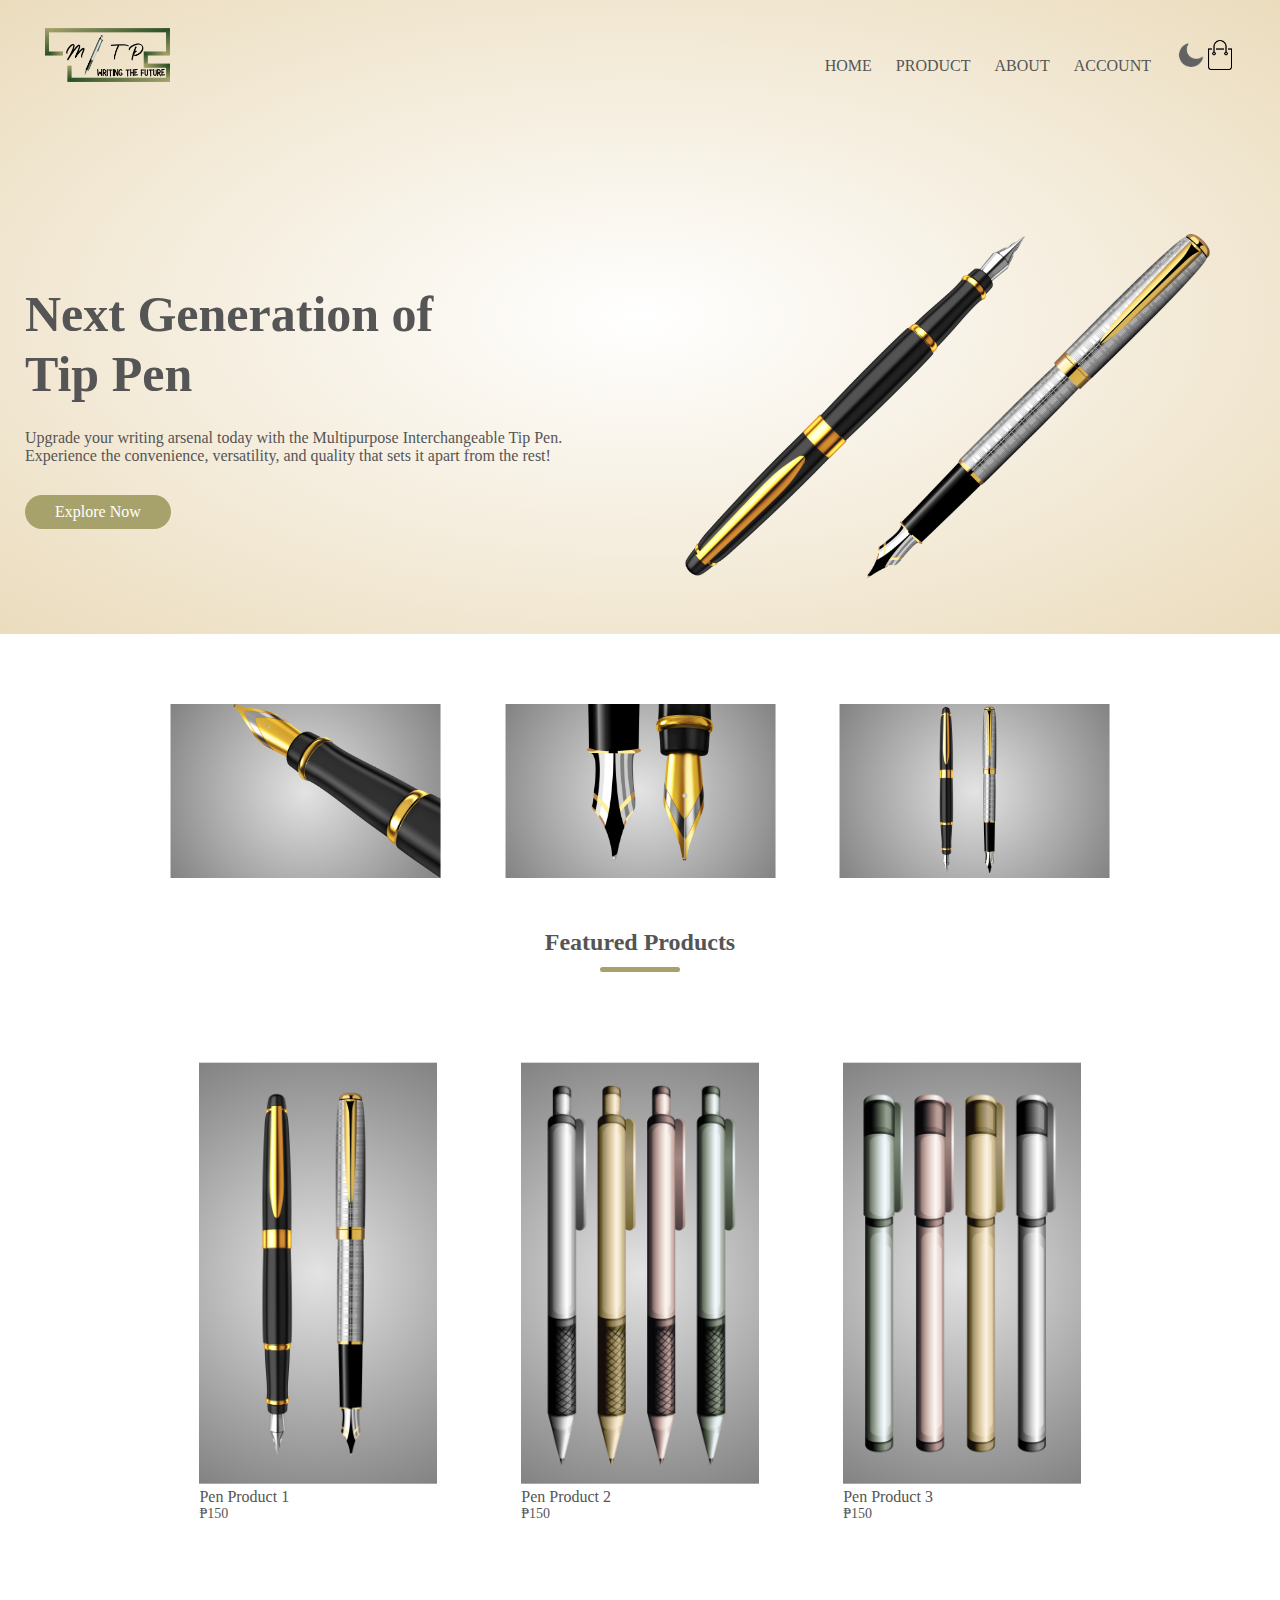
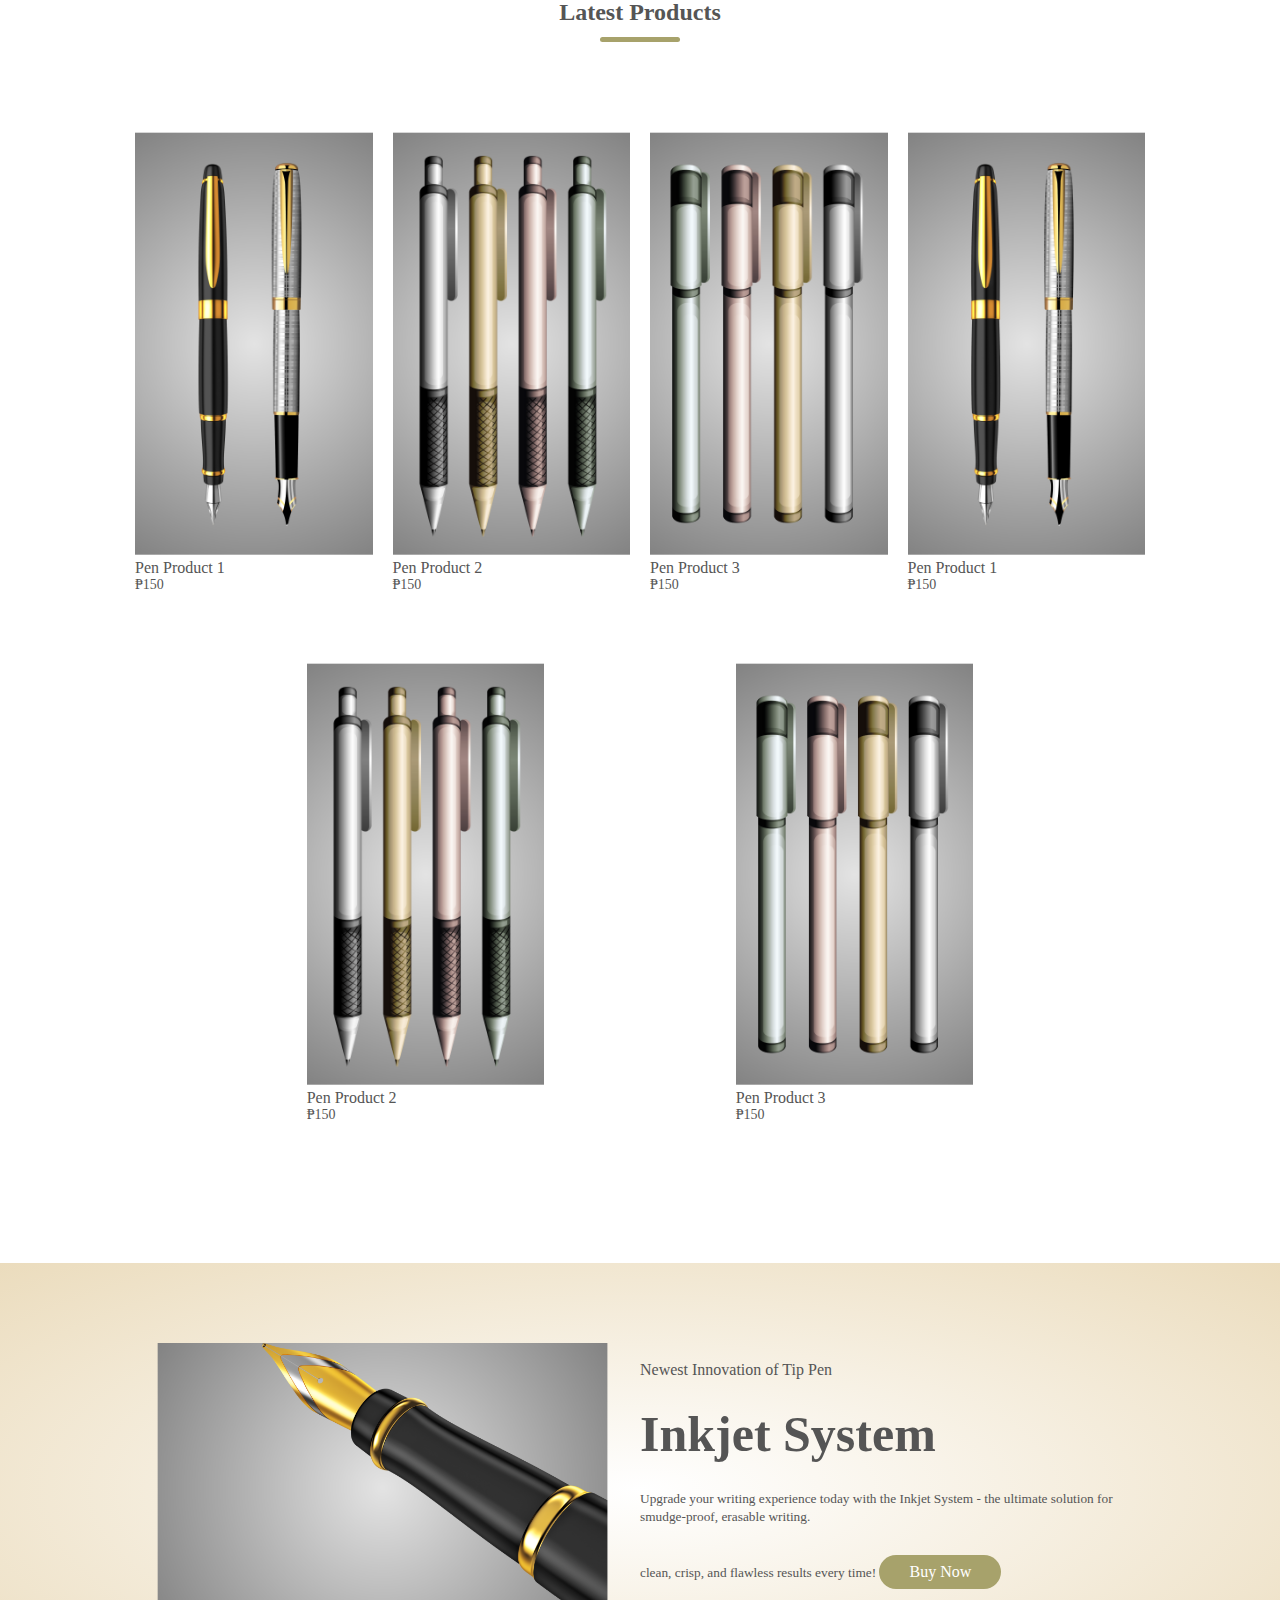
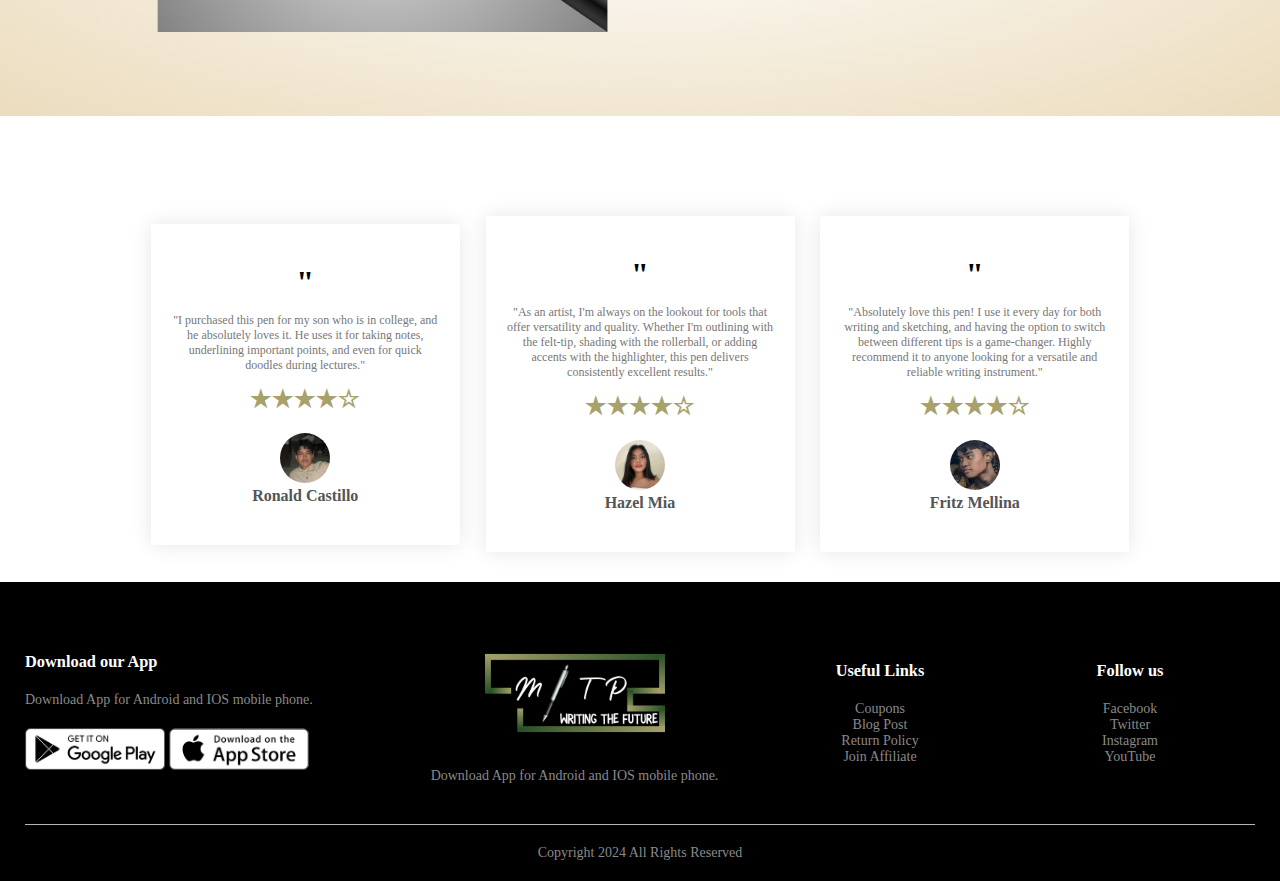
<file: index.html>
<!DOCTYPE html>
<html lang="en">
<head>
    <meta charset="UTF-8">
    <meta name="viewport" content="width=device-width, initial-scale=1.0">
    <title>Home - mitp.pen</title>
    <link rel="stylesheet" href="style.css">
</head>
<body>
    <div class="header">
        <div class="container">
            <div class="navbar">
                <div class="logo">
                    <a href="index.html"><img src="img/logo2.png" width="125px"></a>
                </div>
                <nav>
                    <ul id="MenuItems">
                        <li><a href="index.html">HOME</a></li>
                        <li><a href="product.html">PRODUCT</a></li>
                        <li><a href="">ABOUT</a></li>
                        <li><a href="account.html">ACCOUNT</a></li>
                    </ul>
                    <img src="img/moon.png" id="mode">

                </nav>
                <a href="cart.html"><img src="img/cart.png" width="30px" height="30px" alt="'pic"></a>
                <img src="img/menu.png" class="menu-icon"
                onclick="menutoggle()">

            </div>
            <div class="row">
                <div class="col-2">
                    <h1>Next Generation of<br>Tip Pen</h1>
                    <p>Upgrade your writing arsenal today with the Multipurpose Interchangeable
                        Tip Pen. <br>Experience the convenience, versatility, and quality
                        that sets it apart from the rest! </p>
                        <a href="" class="btn">Explore Now</a>
                </div>
                <div class="col-2">
                    <img src="img/penhome3.png">
                </div>
            </div>
        </div>
    </div>

<div class="categories">
    <div class="small-container">
        <div class="row">
            <div class="col-3">
                <img src="img/Category1.png">
            </div>
            <div class="col-3">
                <img src="img/Category2.png">
            </div>
            <div class="col-3">
                <img src="img/Category3.png">
            </div>
        </div>
    </div>

<div class="small-container">
    <h2 class="title"> Featured Products</h2>
    <div class="row">
        <div class="col-4">
            <img src="img/Product1.png">
            <h4>Pen Product 1</h4>
            <p>₱150</p>
        </div>
        <div class="col-4">
            <img src="img/Product2.png">
            <h4>Pen Product 2</h4>
            <p>₱150</p>
        </div>
        <div class="col-4">
            <img src="img/Product3.png">
            <h4>Pen Product 3</h4>
            <p>₱150</p>
        </div>
    </div>
    <h2 class="title">Latest Products</h2>
    <div class="row">
        <div class="col-4">
            <img src="img/Product1.png">
            <h4>Pen Product 1</h4>
            <p>₱150</p>
        </div>
        <div class="col-4">
            <img src="img/Product2.png">
            <h4>Pen Product 2</h4>
            <p>₱150</p>
        </div>
        <div class="col-4">
            <img src="img/Product3.png">
            <h4>Pen Product 3</h4>
            <p>₱150</p>
        </div>
        <div class="col-4">
            <img src="img/Product1.png">
            <h4>Pen Product 1</h4>
            <p>₱150</p>
        </div>
        <div class="col-4">
            <img src="img/Product2.png">
            <h4>Pen Product 2</h4>
            <p>₱150</p>
        </div>
        <div class="col-4">
            <img src="img/Product3.png">
            <h4>Pen Product 3</h4>
            <p>₱150</p>
        </div>
    </div>
</div>
</div>

<div class="offer">
    <div class="small-container">
        <div class="row">
            <div class="col-2">
                <img src="img/Category1.png" class="offer-img">
            </div>
            <div class="col-2">
                <p>Newest Innovation of Tip Pen</p>
                <h1>Inkjet System</h1>
                <small>
                Upgrade your writing experience today with the Inkjet System -
                the ultimate solution for smudge-proof, erasable writing.
                <br>clean, crisp, and flawless results every time!
                </small>
                <a href="product-details.html"class="btn">Buy Now</a>
            </div>
        </div>
    </div>
</div>

<div class="testimonial">
    <div class="small-container">
        <div class="row">
            <div class="col-3">
                <h1>"</h1>
                <p>"I purchased this pen for my son who is in college, and he absolutely
                    loves it. He uses it for taking notes, underlining important points,
                    and even for quick doodles during lectures." </p>
                    <h2>★★★★☆</h2>

                <img src="img/ronald.jpg" class="offer-img">
                <h3>Ronald Castillo</h3>

            </div>
            <div class="col-3">
                <h1>"</h1>
                <p>"As an artist, I'm always on the lookout for tools that offer versatility and quality. 
                    Whether I'm outlining with the felt-tip, shading with the rollerball, or adding accents with the 
                    highlighter, this pen delivers consistently excellent results."</p>
                    <h2>★★★★☆</h2>

                <img src="img/hazel.jpg" class="offer-img">
                <h3>Hazel Mia</h3>

            </div>
            <div class="col-3">
                <h1>"</h1>
                <p>"Absolutely love this pen! I use it every day for both writing and sketching, 
                    and having the option to switch between different tips is a game-changer.  
                    Highly recommend it to anyone looking for a versatile and reliable writing instrument." </p>
                    <h2>★★★★☆</h2>

                <img src="img/fritz.jpg" class="offer-img">
                <h3>Fritz Mellina</h3>

            </div>
        </div>
    </div>
</div>

<div class="footer">
    <div class="container">
        <div class="row">
            <div class="footer-col-1">
                    <h3>Download our App</h3>
                    <p>Download App for Android and IOS mobile phone.</p>
                    <div class="app-logo">
                        <img src="img/play-store.png">
                        <img src="img/app-store.png">
                    </div>
            </div>
            <div class="footer-col-2">
                <img src="img/logo3.png">
                <p>Download App for Android and IOS mobile phone.</p>
            </div>
            <div class="footer-col-3">
                <h3>Useful Links</h3>
                <ul>
                    <li>Coupons</li>
                    <li>Blog Post</li>
                    <li>Return Policy</li>
                    <li>Join Affiliate</li>
                </ul>
            </div>
            <div class="footer-col-4">
                <h3>Follow us</h3>
                <ul>
                    <li>Facebook</li>
                    <li>Twitter</li>
                    <li>Instagram</li>
                    <li>YouTube</li>
                </ul>
            </div>
            </div>
            <hr>
            <p class="copyright">Copyright 2024 All Rights Reserved</p>
        </div>
    </div>
</div>

<script>
    var MenuItems = document.getElementById("MenuItems");

    MenuItems.style.maxHeight = "0px";

    function menutoggle(){
        if(MenuItems.style.maxHeight == "0px")
        {
            MenuItems.style.maxHeight = "200px";
        }
        else
        {
            MenuItems.style.maxHeight = "0px";
        }
    }
</script>
<script>
    var mode = document.getElementById("mode");

   mode.onclick = function(){
        document.body.classList.toggle("dark-theme");
            if(document.body.classList.contains("dark-theme")){
                mode.src = "img/sun.png";
            }else{
                mode.src = "img/moon.png";
            }
        }
</script>

</body>
</html>
</file>
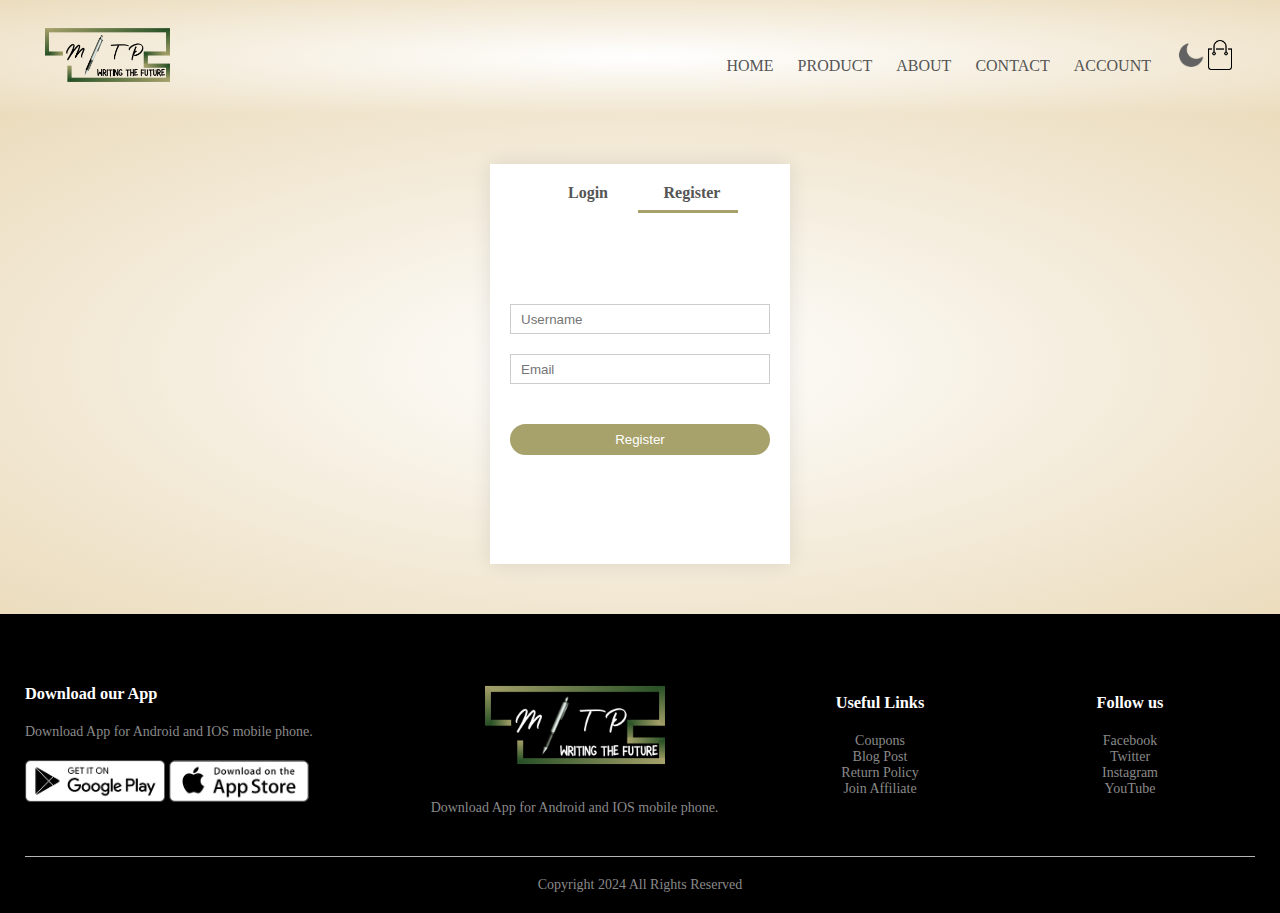
<file: account.html>
<!DOCTYPE html>
<html lang="en">
<head>
    <meta charset="UTF-8">
    <meta name="viewport" content="width=device-width, initial-scale=1.0">
    <title>Cart - mitp.pen</title>
    <link rel="stylesheet" href="style.css">
</head>
<body>
    <div class="header">
        <div class="container">
            <div class="navbar">
                <div class="logo">
                    <a href="index.html"><img src="img/logo2.png" width="125px" alt="'pic"></a>
                </div>
                <nav>
                    <ul id="MenuItems">
                        <li><a href="index.html">HOME</a></li>
                        <li><a href="product.html">PRODUCT</a></li>
                        <li><a href="">ABOUT</a></li>
                        <li><a href="">CONTACT</a></li>
                        <li><a href="account.html">ACCOUNT</a></li>
                    </ul>
                    <img src="img/moon.png" id="mode" alt="pic">

                </nav>
                <a href="cart.html"><img src="img/cart.png" width="30px" height="30px" alt="'pic"></a>
                <img src="img/menu.png" class="menu-icon" alt="'pic" 
                onclick="menutoggle()">
            </div>
        </div>
    </div>

<div class="account-page">
    <div class="container">
        <div class="col-2">
            <div class="form-container">
                <div class="form-btn">
                    <span onclick="login()">Login</span>
                    <span onclick="register()">Register</span>
                    <hr id="Indicator">
                </div>
                <form id="LoginForm">
                    <input type="text" placeholder="Username">
                    <input type="password" placeholder="Password">
                    <button type="submit" class="btn">Login</button>
                    <a href="">Forgot Password</a>
                </form>
                <form id="RegForm">
                    <input type="text" placeholder="Username">
                    <input type="email" placeholder="Email">
                    <button type="submit" class="btn">Register</button>
                </form>
            </div>
        </div>  
    </div>
</div>


<div class="footer">
    <div class="container">
        <div class="row">
            <div class="footer-col-1">
                    <h3>Download our App</h3>
                    <p>Download App for Android and IOS mobile phone.</p>
                    <div class="app-logo">
                        <img src="img/play-store.png" alt="'pic">
                        <img src="img/app-store.png" alt="'pic">
                    </div>
            </div>
            <div class="footer-col-2">
                <img src="img/logo3.png" alt="'pic">
                <p>Download App for Android and IOS mobile phone.</p>
            </div>
            <div class="footer-col-3">
                <h3>Useful Links</h3>
                <ul>
                    <li>Coupons</li>
                    <li>Blog Post</li>
                    <li>Return Policy</li>
                    <li>Join Affiliate</li>
                </ul>
            </div>
            <div class="footer-col-4">
                <h3>Follow us</h3>
                <ul>
                    <li>Facebook</li>
                    <li>Twitter</li>
                    <li>Instagram</li>
                    <li>YouTube</li>
                </ul>
            </div>
            </div>
            <hr>
            <p class="copyright">Copyright 2024 All Rights Reserved</p>
        </div>
    </div>
</div>

<script>
    var MenuItems = document.getElementById("MenuItems");

    MenuItems.style.maxHeight = "0px"

    function menutoggle(){
        if(MenuItems.style.maxHeight == "0px")
        {
            MenuItems.style.maxHeight = "200px"
        }
        else
        {
            MenuItems.style.maxHeight = "0px"
        }
    }
</script>

<script>
    var LoginForm = document.getElementById("LoginForm");
    var RegForm = document.getElementById("RegForm");
    var Indicator = document.getElementById("Indicator");

        function register(){
            RegForm.style.transform = "translateX(0px)"
            LoginForm.style.transform = "translateX(0px)"
            Indicator.style.transform = "translateX(100px)"
        }
        function login(){
            RegForm.style.transform = "translateX(300px)"
            LoginForm.style.transform = "translateX(300px)"
            Indicator.style.transform = "translateX(0px)"

        }

</script>

<script>
    var mode = document.getElementById("mode");

   mode.onclick = function(){
        document.body.classList.toggle("dark-theme");
            if(document.body.classList.contains("dark-theme")){
                mode.src = "img/sun.png";
            }else{
                mode.src = "img/moon.png";
            }
        }
</script>

</body>
</html>
</file>
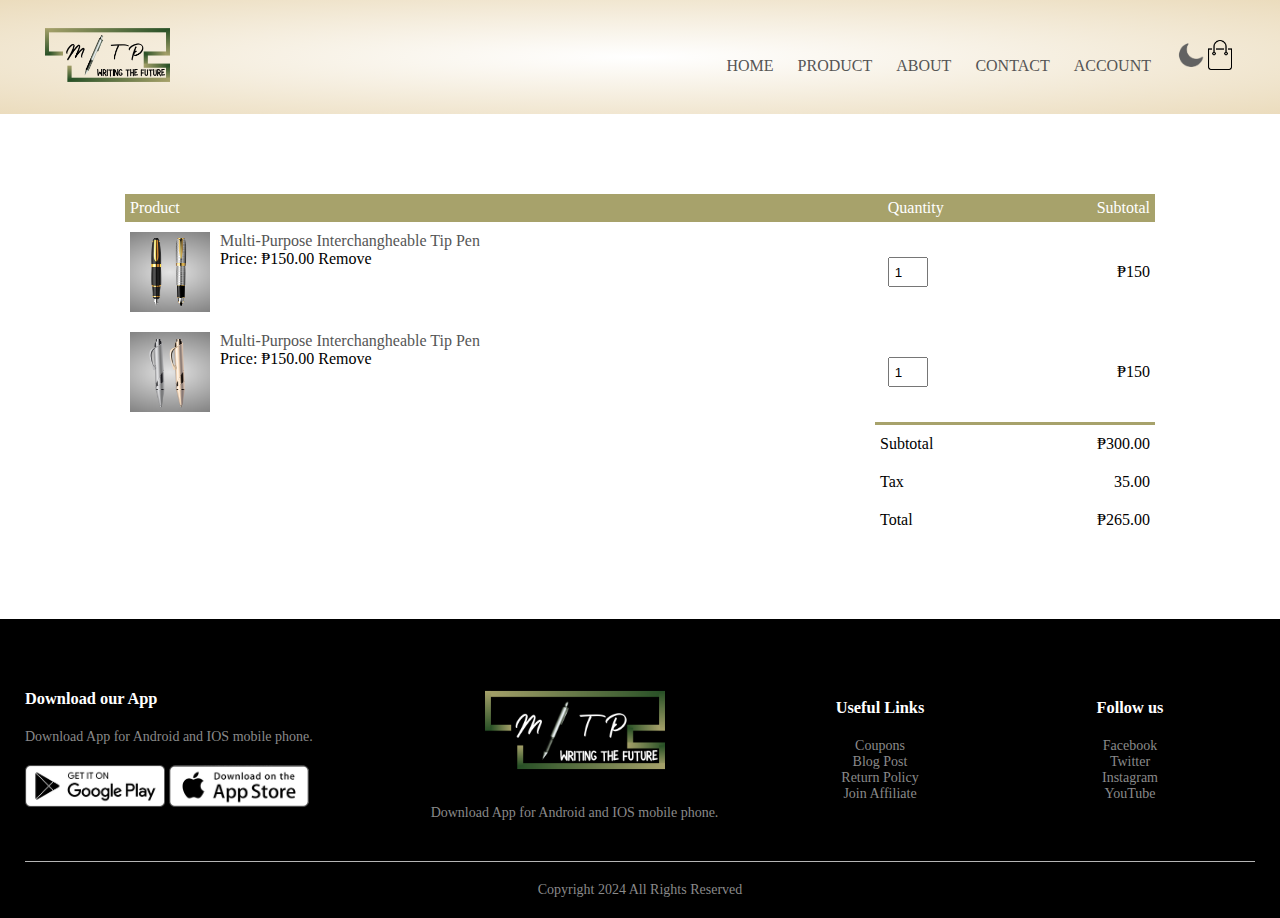
<file: cart.html>
<!DOCTYPE html>
<html lang="en">
<head>
    <meta charset="UTF-8">
    <meta name="viewport" content="width=device-width, initial-scale=1.0">
    <title>Cart - mitp.pen</title>
    <link rel="stylesheet" href="style.css">
</head>
<body>
    <div class="header">
        <div class="container">
            <div class="navbar">
                <div class="logo">
                    <a href="index.html"><img src="img/logo2.png" width="125px" alt="'pic"></a>
                </div>
                <nav>
                    <ul id="MenuItems">
                        <li><a href="index.html">HOME</a></li>
                        <li><a href="product.html">PRODUCT</a></li>
                        <li><a href="">ABOUT</a></li>
                        <li><a href="">CONTACT</a></li>
                        <li><a href="account.html">ACCOUNT</a></li>
                    </ul>
                    <img src="img/moon.png" id="mode" alt="pic">

                </nav>
                <a href="cart.html"><img src="img/cart.png" width="30px" height="30px" alt="'pic"></a>
                <img src="img/menu.png" class="menu-icon" alt="'pic" 
                onclick="menutoggle()">
            </div>
        </div>
    </div>

<div class="small-container cart-page">
    <table>
        <tr>
            <th>Product</th>
            <th>Quantity</th>
            <th>Subtotal</th>
        </tr>
            <td>
                <div class="cart-info">
                    <img src="img/Product1.png" alt="'pic">
                    <div>
                        <p>Multi-Purpose Interchangheable Tip Pen</p>
                        <snall>Price: ₱150.00</snall>
                        <ahref="">Remove</a>
                    </div>
                </div>
            </td>
            <td><input type="number" value="1"></td>
            <td>₱150</td>
        </tr>
        <td>
            <div class="cart-info">
                <img src="img/Product4.png" alt="'pic">
                <div>
                    <p>Multi-Purpose Interchangheable Tip Pen</p>
                    <snall>Price: ₱150.00</snall>
                    <ahref="">Remove</a>
                </div>
            </div>
        </td>
        <td><input type="number" value="1"></td>
        <td>₱150</td>
    </table>

    <div class="total-price">
        <table>
            <tr>
                <td>Subtotal</td>
                <td>₱300.00</td>
            </tr>
            <tr>
                <td>Tax</td>
                <td>35.00</td>
            </tr>
            <tr>
                <td>Total</td>
                <td>₱265.00</td>
            </tr>
        </table>
    </div>
    
</div>





<div class="footer">
    <div class="container">
        <div class="row">
            <div class="footer-col-1">
                    <h3>Download our App</h3>
                    <p>Download App for Android and IOS mobile phone.</p>
                    <div class="app-logo">
                        <img src="img/play-store.png" alt="'pic">
                        <img src="img/app-store.png" alt="'pic">
                    </div>
            </div>
            <div class="footer-col-2">
                <img src="img/logo3.png" alt="'pic">
                <p>Download App for Android and IOS mobile phone.</p>
            </div>
            <div class="footer-col-3">
                <h3>Useful Links</h3>
                <ul>
                    <li>Coupons</li>
                    <li>Blog Post</li>
                    <li>Return Policy</li>
                    <li>Join Affiliate</li>
                </ul>
            </div>
            <div class="footer-col-4">
                <h3>Follow us</h3>
                <ul>
                    <li>Facebook</li>
                    <li>Twitter</li>
                    <li>Instagram</li>
                    <li>YouTube</li>
                </ul>
            </div>
            </div>
            <hr>
            <p class="copyright">Copyright 2024 All Rights Reserved</p>
        </div>
    </div>
</div>

<script>
    var MenuItems = document.getElementById("MenuItems");

    MenuItems.style.maxHeight = "0px"

    function menutoggle(){
        if(MenuItems.style.maxHeight == "0px")
        {
            MenuItems.style.maxHeight = "200px"
        }
        else
        {
            MenuItems.style.maxHeight = "0px"
        }
    }
</script>
<script>
    var mode = document.getElementById("mode");

   mode.onclick = function(){
        document.body.classList.toggle("dark-theme");
            if(document.body.classList.contains("dark-theme")){
                mode.src = "img/sun.png";
            }else{
                mode.src = "img/moon.png";
            }
        }
</script>
</body>
</html>
</file>
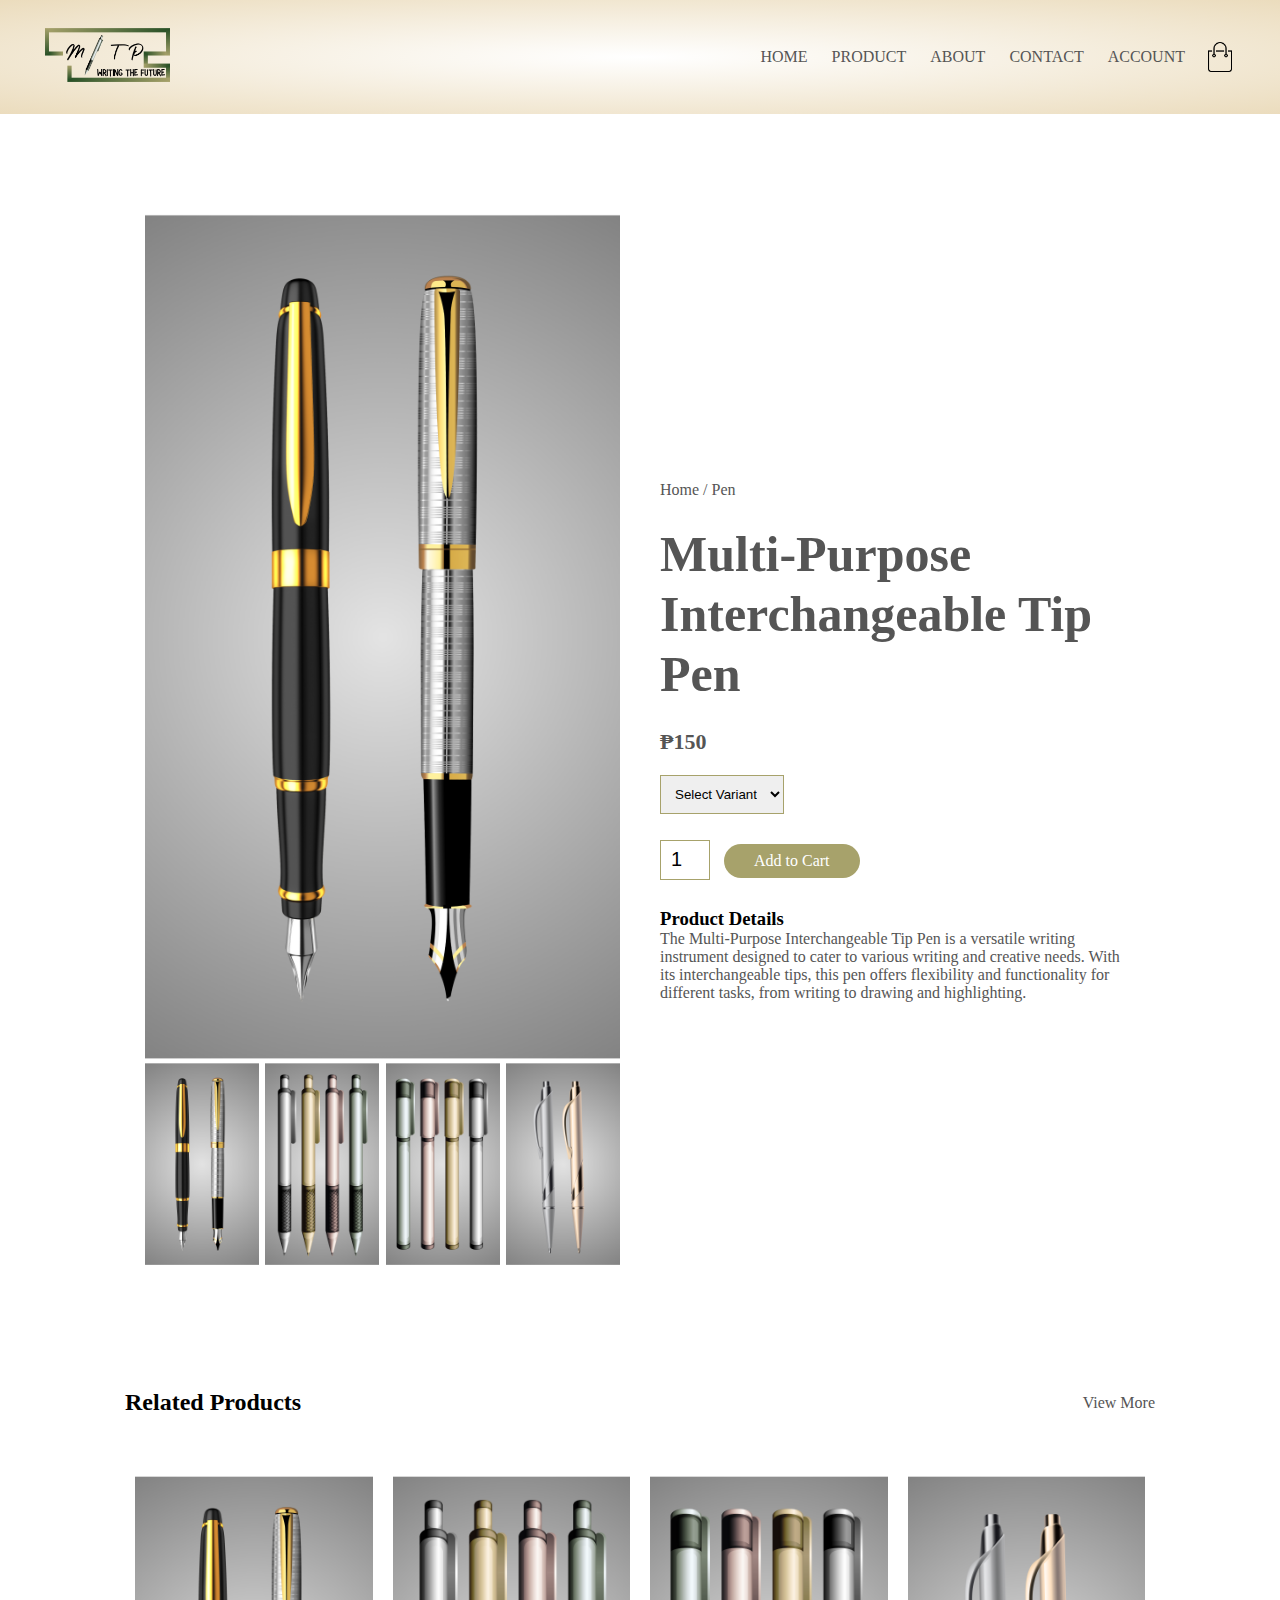
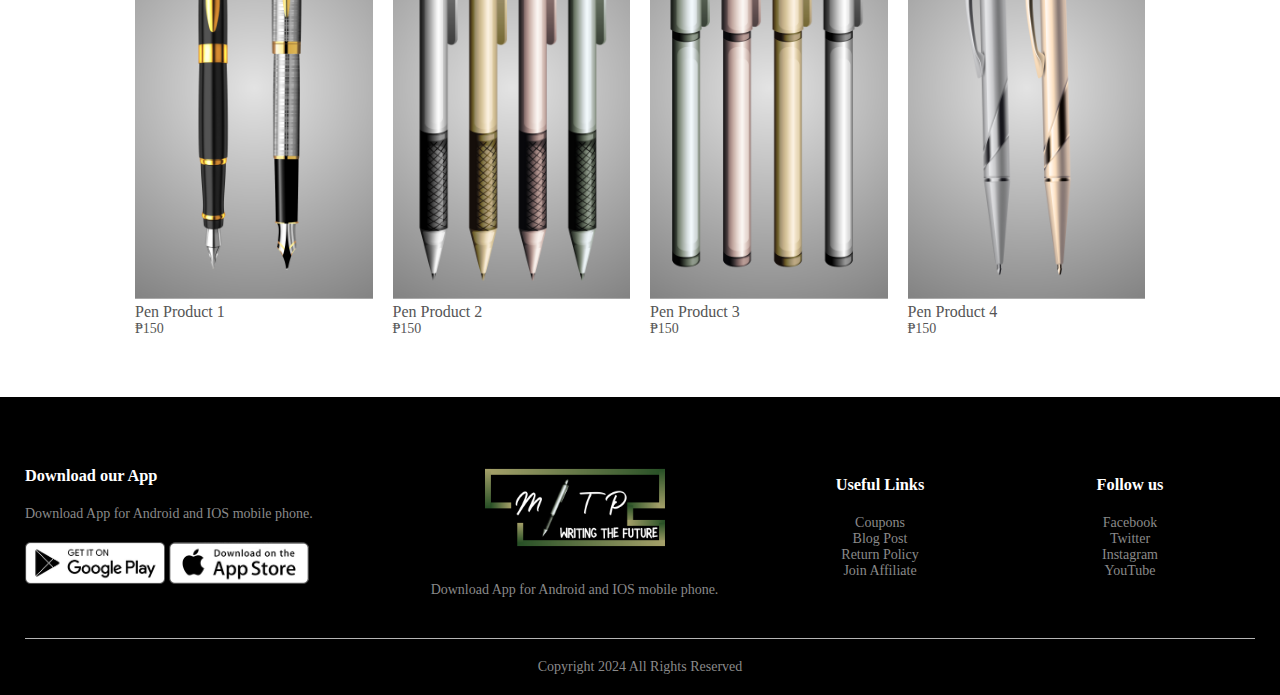
<file: product-details.html>
<!DOCTYPE html>
<html lang="en">
<head>
    <meta charset="UTF-8">
    <meta name="viewport" content="width=device-width, initial-scale=1.0">
    <title>Product - mitp.pen</title>
    <link rel="stylesheet" href="style.css">
</head>
<body>
    <div class="header">
        <div class="container">
            <div class="navbar">
                <div class="logo">
                    <a href="index.html"><img src="img/logo2.png" width="125px"></a>
                </div>
                <nav>
                    <ul id="MenuItems">
                        <li><a href="index.html">HOME</a></li>
                        <li><a href="product.html">PRODUCT</a></li>
                        <li><a href="">ABOUT</a></li>
                        <li><a href="">CONTACT</a></li>
                        <li><a href="">ACCOUNT</a></li>
                    </ul>
                </nav>
                <img src="img/cart.png" width="30px" height="30px">
                <img src="img/menu.png" class="menu-icon" 
                onclick="menutoggle()">
            </div>
        </div>
    </div>

<div class="small-container single-product">
    <div class="row">
        <div class="col-2">
            <img src="img/Product1.png" width="100%" id="ProductImg">

            <div class="small-img-row">
                <div class="small-img-col">
                    <img src="img/Product1.png" width="100%" class="small-img">
                </div>
                <div class="small-img-col">
                    <img src="img/Product2.png" width="100%" class="small-img">
                </div>
                <div class="small-img-col">
                    <img src="img/Product3.png" width="100%" class="small-img">
                </div>
                <div class="small-img-col">
                    <img src="img/Product4.png" width="100%" class="small-img">
                </div>
            </div>


        </div>
        <div class="col-2">
            <p>Home / Pen</p>
            <h1>Multi-Purpose Interchangeable Tip Pen</h1>
            <h4>₱150</h4>
            <select>
                <option>Select Variant</option>
                <option>Black Gold</option>
                <option>White Gold</option>
            </select>
            <input type="number" value="1">
            <a href="" class="btn">Add to Cart</a>
            <h3>Product Details</h3>
            <p>The Multi-Purpose Interchangeable Tip Pen is a versatile writing instrument 
                designed to cater to various writing and creative needs. With its 
                interchangeable tips, this pen offers flexibility and functionality for 
                different tasks, from writing to drawing and highlighting.</p>
        </div>
    </div>
</div>

<div class="small-container">
    <div class="row row-2">
        <h2>Related Products</h2>
        <p>View More</p>
    </div>
</div>


<div class="small-container">
    
    <div class="row">
        <div class="col-4">
            <img src="img/Product1.png">
            <h4>Pen Product 1</h4>
            <p>₱150</p>
        </div>
        <div class="col-4">
            <img src="img/Product2.png">
            <h4>Pen Product 2</h4>
            <p>₱150</p>
        </div>
        <div class="col-4">
            <img src="img/Product3.png">
            <h4>Pen Product 3</h4>
            <p>₱150</p>
        </div>
        <div class="col-4">
            <img src="img/Product4.png">
            <h4>Pen Product 4</h4>
            <p>₱150</p>
        </div> 
    </div>
    
</div>
</div>

<div class="footer">
    <div class="container">
        <div class="row">
            <div class="footer-col-1">
                    <h3>Download our App</h3>
                    <p>Download App for Android and IOS mobile phone.</p>
                    <div class="app-logo">
                        <img src="img/play-store.png">
                        <img src="img/app-store.png">
                    </div>
            </div>
            <div class="footer-col-2">
                <img src="img/logo3.png">
                <p>Download App for Android and IOS mobile phone.</p>
            </div>
            <div class="footer-col-3">
                <h3>Useful Links</h3>
                <ul>
                    <li>Coupons</li>
                    <li>Blog Post</li>
                    <li>Return Policy</li>
                    <li>Join Affiliate</li>
                </ul>
            </div>
            <div class="footer-col-4">
                <h3>Follow us</h3>
                <ul>
                    <li>Facebook</li>
                    <li>Twitter</li>
                    <li>Instagram</li>
                    <li>YouTube</li>
                </ul>
            </div>
            </div>
            <hr>
            <p class="copyright">Copyright 2024 All Rights Reserved</p>
        </div>
    </div>
</div>

<script>
    var MenuItems = document.getElementById("MenuItems");

    MenuItems.style.maxHeight = "0px"

    function menutoggle(){
        if(MenuItems.style.maxHeight == "0px")
        {
            MenuItems.style.maxHeight = "200px"
        }
        else
        {
            MenuItems.style.maxHeight = "0px"
        }
    }
</script>

<script>
    var ProductImg = document.getElementById("ProductImg");
    var SmallImg = document.getElementsByClassName("small-img");

    SmallImg[0].onclick = function(){
        ProductImg.src = SmallImg[0].src;
    }
    SmallImg[1].onclick = function(){
        ProductImg.src = SmallImg[1].src;
    }
    SmallImg[2].onclick = function(){
        ProductImg.src = SmallImg[2].src;
    }
    SmallImg[3].onclick = function(){
        ProductImg.src = SmallImg[3].src;
    }
</script>
</body>
</html>
</file>
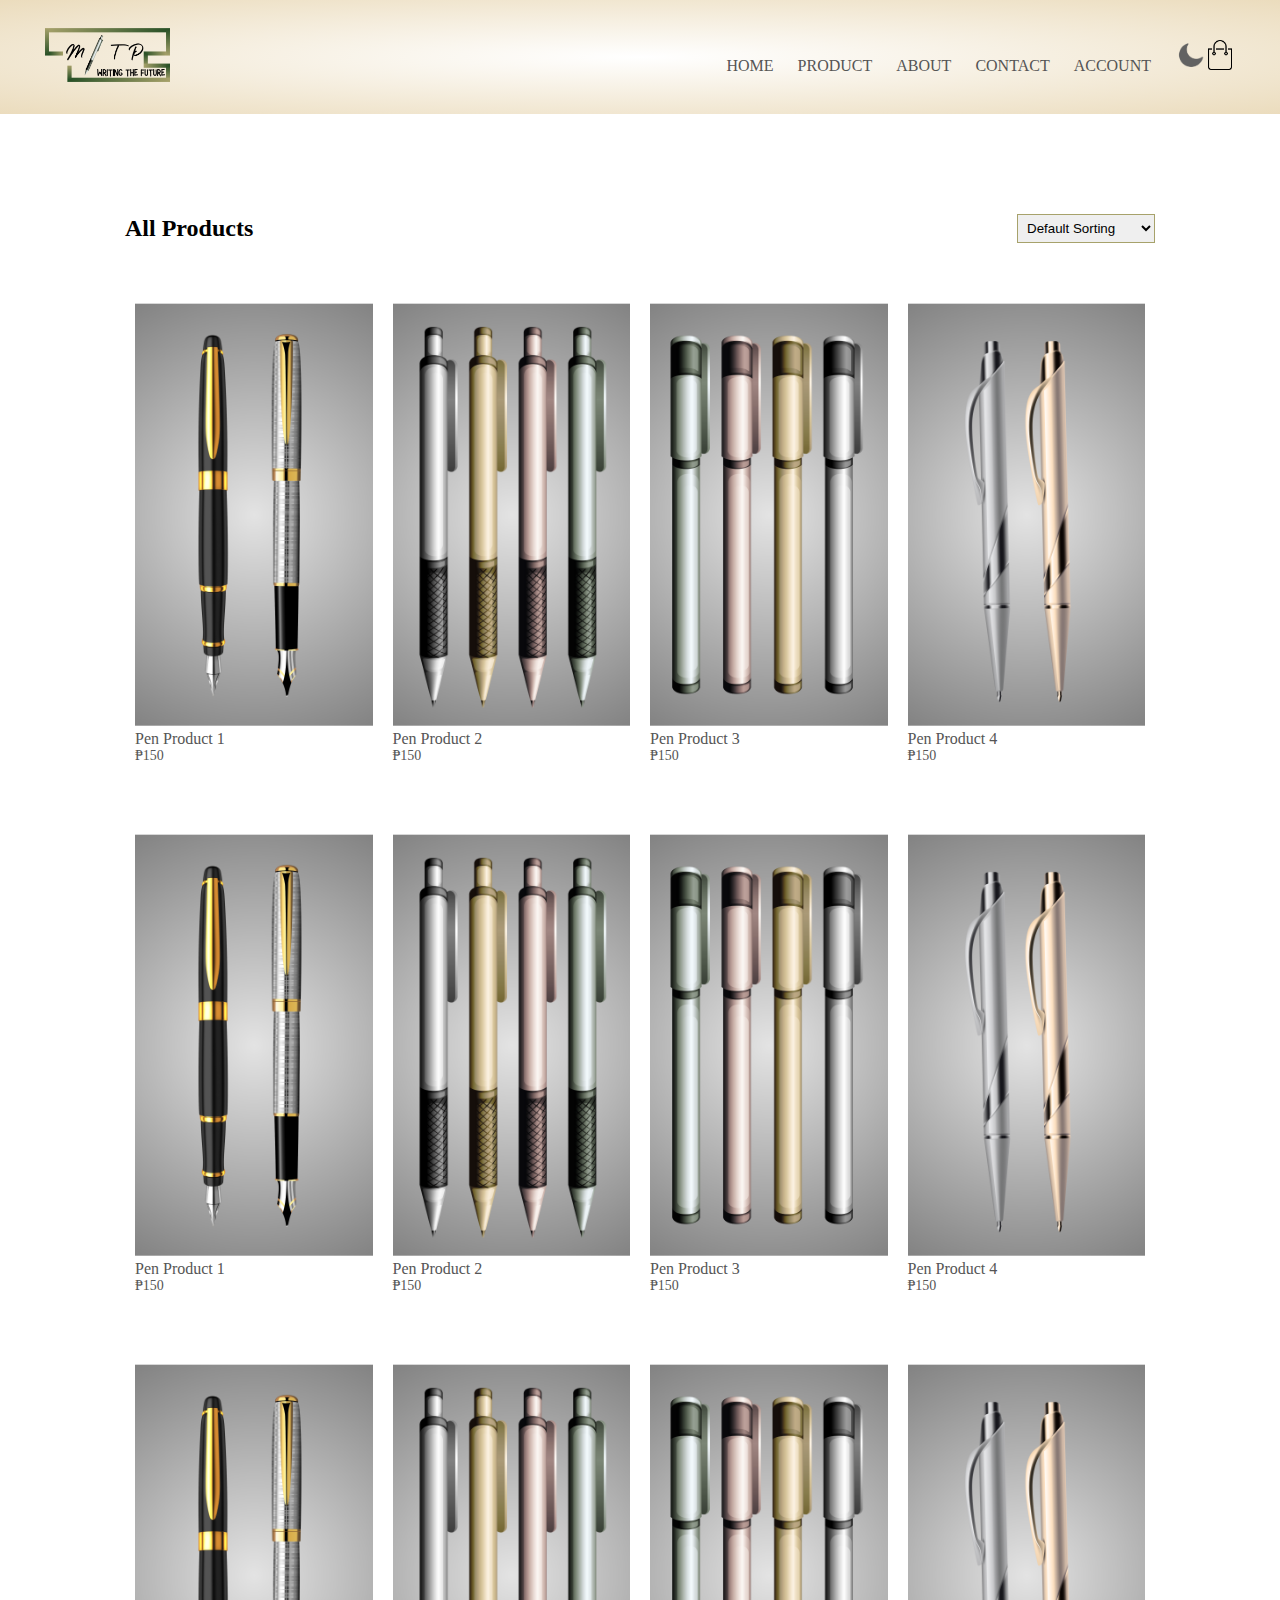
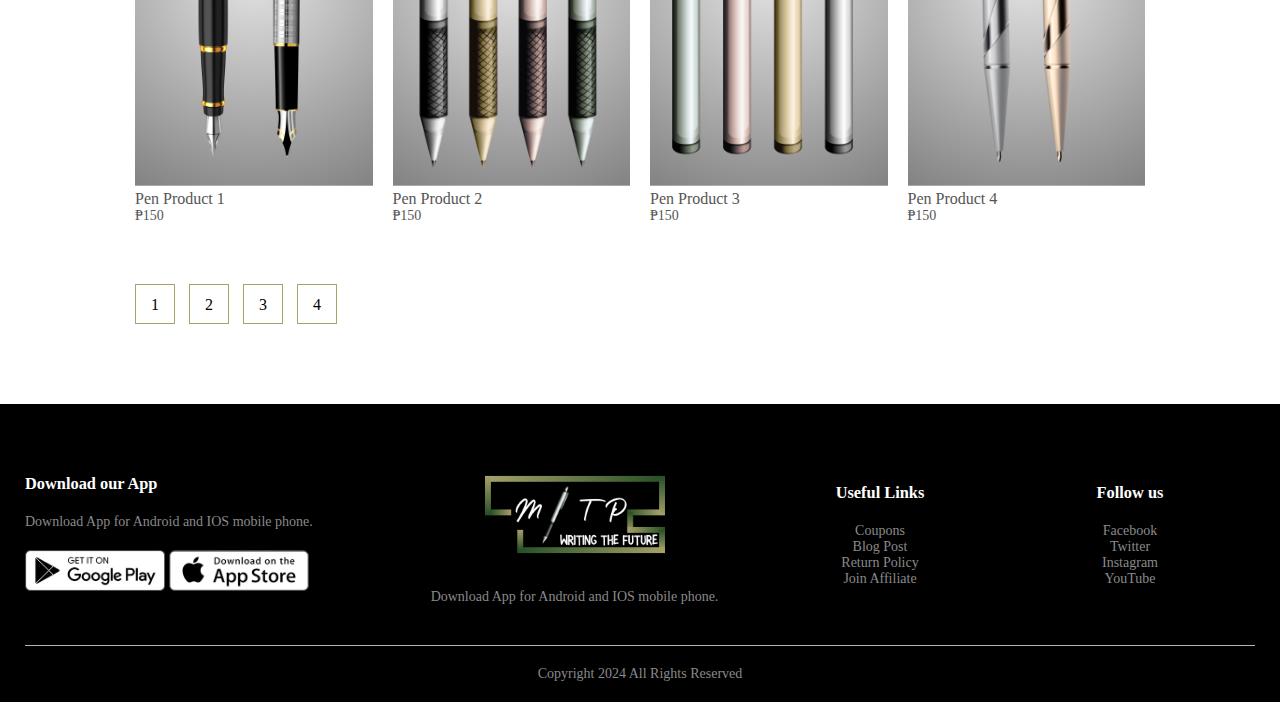
<file: product.html>
<!DOCTYPE html>
<html lang="en">
<head>
    <meta charset="UTF-8">
    <meta name="viewport" content="width=device-width, initial-scale=1.0">
    <title>All Products - mitp.pen</title>
    <link rel="stylesheet" href="style.css">
</head>
<body>
    <div class="header">
        <div class="container">
            <div class="navbar">
                <div class="logo">
                    <a href="index.html"><img src="img/logo2.png" width="125px" alt="'pic"></a>
                </div>
                <nav>
                    <ul id="MenuItems">
                        <li><a href="index.html">HOME</a></li>
                        <li><a href="product.html">PRODUCT</a></li>
                        <li><a href="">ABOUT</a></li>
                        <li><a href="">CONTACT</a></li>
                        <li><a href="account.html">ACCOUNT</a></li>
                    </ul>
                    <img src="img/moon.png" id="mode" alt="pic">

                </nav>
                <a href="cart.html"><img src="img/cart.png" width="30px" height="30px" alt="'pic"></a>
                <img src="img/menu.png" class="menu-icon" alt="'pic"
                onclick="menutoggle()">
            </div>
        </div>
    </div>

<div class="small-container">
    <div class="row row-2">
        <h2>All Products</h2>
        <select>
            <option>Default Sorting</option>
            <option>Sort by Price</option>
            <option>Sort by Popularity</option>
            <option>Sort by Sale</option>
        </select>
    </div>
    
    <div class="row">
        <div class="col-4">
            <a href="product-details.html"><img src="img/Product1.png" alt="'pic"></a>
            <h4>Pen Product 1</h4>
            <p>₱150</p>
        </div>
        <div class="col-4">
            <img src="img/Product2.png" alt="'pic">
            <h4>Pen Product 2</h4>
            <p>₱150</p>
        </div>
        <div class="col-4">
            <img src="img/Product3.png" alt="'pic">
            <h4>Pen Product 3</h4>
            <p>₱150</p>
        </div>
        <div class="col-4">
            <img src="img/Product4.png" alt="'pic">
            <h4>Pen Product 4</h4>
            <p>₱150</p>
        </div>
        <div class="col-4">
            <img src="img/Product1.png" alt="'pic">
            <h4>Pen Product 1</h4>
            <p>₱150</p>
        </div>
        <div class="col-4">
            <img src="img/Product2.png" alt="'pic">
            <h4>Pen Product 2</h4>
            <p>₱150</p>
        </div>
        <div class="col-4">
            <img src="img/Product3.png" alt="'pic">
            <h4>Pen Product 3</h4>
            <p>₱150</p>
        </div>
        <div class="col-4">
            <img src="img/Product4.png" alt="'pic">
            <h4>Pen Product 4</h4>
            <p>₱150</p>
        </div>
        <div class="col-4">
            <img src="img/Product1.png" alt="'pic">
            <h4>Pen Product 1</h4>
            <p>₱150</p>
        </div>
        <div class="col-4">
            <img src="img/Product2.png" alt="'pic">
            <h4>Pen Product 2</h4>
            <p>₱150</p>
        </div>
        <div class="col-4">
            <img src="img/Product3.png" alt="'pic">
            <h4>Pen Product 3</h4>
            <p>₱150</p>
        </div>
        <div class="col-4">
            <img src="img/Product4.png" alt="'pic">
            <h4>Pen Product 4</h4>
            <p>₱150</p>
        </div>
    </div>
    <div class="page-btn">
        <span>1</span>
        <span>2</span>
        <span>3</span>
        <span>4</span>
    </div>
</div>
</div>

<div class="footer">
    <div class="container">
        <div class="row">
            <div class="footer-col-1">
                    <h3>Download our App</h3>
                    <p>Download App for Android and IOS mobile phone.</p>
                    <div class="app-logo">
                        <img src="img/play-store.png" alt="'pic">
                        <img src="img/app-store.png" alt="'pic">
                    </div>
            </div>
            <div class="footer-col-2">
                <img src="img/logo3.png" alt="'pic">
                <p>Download App for Android and IOS mobile phone.</p>
            </div>
            <div class="footer-col-3">
                <h3>Useful Links</h3>
                <ul>
                    <li>Coupons</li>
                    <li>Blog Post</li>
                    <li>Return Policy</li>
                    <li>Join Affiliate</li>
                </ul>
            </div>
            <div class="footer-col-4">
                <h3>Follow us</h3>
                <ul>
                    <li>Facebook</li>
                    <li>Twitter</li>
                    <li>Instagram</li>
                    <li>YouTube</li>
                </ul>
            </div>
            </div>
            <hr>
            <p class="copyright">Copyright 2024 All Rights Reserved</p>
        </div>
    </div>
</div>

<script>
    var MenuItems = document.getElementById("MenuItems");

    MenuItems.style.maxHeight = "0px"

    function menutoggle(){
        if(MenuItems.style.maxHeight == "0px")
        {
            MenuItems.style.maxHeight = "200px"
        }
        else
        {
            MenuItems.style.maxHeight = "0px"
        }
    }
</script>
<script>
    var mode = document.getElementById("mode");

   mode.onclick = function(){
        document.body.classList.toggle("dark-theme");
            if(document.body.classList.contains("dark-theme")){
                mode.src = "img/sun.png";
            }else{
                mode.src = "img/moon.png";
            }
        }
</script>
</body>
</html>
</file>
<file: style.css>
*{
    margin: 0;
    padding: 0;
    box-sizing: border-box;
}

:root{
    --primary-color: #a7a26b;
    --secondary-color: #fff;
    --tertiary-color: #555;

    /* --primary-color: #a7a26b;
    --secondary-color: #28282B;
    --tertiary-color: #fff; */
    
}

.dark-theme{
    --primary-color: #a7a26b;
    --secondary-color: #28282B;
    --tertiary-color: #fff;
    
}

::-webkit-scrollbar{
    width: 15px;
}

::-webkit-scrollbar-track{
    background: var(--secondary-color);
}

::-webkit-scrollbar-thumb{
    background: var(--tertiary-color);
}



#mode{
    width: 30px;
    cursor: pointer;
}

body{
    background-color: var(--secondary-color);
}

.navbar{
    display: flex;
    align-items: center;
    padding: 20px;
}

nav{
    flex: 1;
    text-align: right;
}

nav ul{
    display: inline-block;
    list-style-type: none; 
}

nav ul li{
    display: inline-block;
    margin-right: 20px; 
}

nav ul li::after{
    content:'';
    width: 0;
    height: 2px;
    background: var(--primary-color);
    display: block;
    margin: auto;
    transition:0.5s;
}

nav ul li:hover::after{
    width:100%;
}

a{
    text-decoration: none;
    color: var(--tertiary-color);  
}

p{
    color: var(--tertiary-color);
}

.container{
    max-width: 1300px;
    margin: auto;
    padding-left: 25px;
    padding-right: 25px;
}

.row{
    display: flex;
    align-items: center;
    flex-wrap: wrap;
    justify-content:space-evenly; 
}

.col-2{
    flex-basis: 50%;
    min-width: 300px;
}

.col-2 img{
    max-width: 100%;
    padding:50px 0;
}

.col-2 h1{
    font-size: 50px;
    line-height: 60px;
    margin: 25px 0;
    color: var(--tertiary-color);
}

.btn{
    display: inline-block;
    background: var(--primary-color);
    color: var(--secondary-color);
    padding: 8px 30px;
    margin: 30px 0;
    border-radius: 30px;
    color: var(--secondary-color);
}

.btn:hover{
    background: var(--tertiary-color);
}

.header{
    background: radial-gradient(var(--secondary-color), #ebdcbd);

}
.header .row{
    margin-top: 70px;

}

.categories{
    margin: 70px;
    ;
}
.col-3{
    flex-basis: 30%;
    min-width: 250px;
    margin-bottom: 30px;

}
.col-3 img{
    width: 100%;
 
}

.small-container{
    max-width: 1080px;
    margin: auto;
    padding-left: 25px;
    padding-right: 25px;
}

.col-4{
    flex-basis: 25%;
    padding: 10px;
    min-width: 200px;
    margin-bottom: 50px;
    transition: transform 0.5s;
}

.col-4 img{
    width: 100%;

}

.title{
    text-align: center;
    margin: 0 auto 80px;
    position: relative;
    line-height: 60px;
    color: var(--tertiary-color);
}

.title::after{
    content: '';
    background: var(--primary-color);
    width: 80px;
    height: 5px;
    border-radius: 5px;
    position: absolute;
    bottom: 0;
    left: 50%;
    transform: translateX(-50%);

}

h4{
    color: var(--tertiary-color);
    font-weight: normal;
}

.col-4 p{ 
    font-size: 14px;

}

.col-4:hover{
    transform: translateY(-5px);
}

.offer{
    background: radial-gradient(var(--secondary-color), #ebdcbd);
    margin-top: 80px;
    padding: 30px 0;
}

.col-2 .offer img{
    padding: 50px;
}

small{
    color:var(--tertiary-color);
}

.testimonial{
    padding-top: 100px;

}

.testimonial .col-3{
    text-align: center;
    padding: 40px 20px;
    box-shadow: 0 0 20px 0px rgba(0,0,0,0.1);
    cursor: pointer;
    transition: transform 0.5s;
    background-color: var(--secondary-color);
}

.testimonial .col-3 img{
    width: 50px;
    margin-top: 20px;
    border-radius: 50%;
}

.testimonial .col-3:hover{
    transform: translateY(-10px);
}

.col-3 p{
    font-size: 12px;
    margin: 12px 0;
    color: #777;
}

.testimonial .col-3 h2{
    font-weight: 600;
    color: var(--primary-color);
}

.testimonial .col-3 h3{
    font-weight: 600;
    color: var(--tertiary-color);
    font-size: 16px;
}

.footer{
    background: #000;
    color: #8a8a8a;
    font-size: 14px;
    padding: 60px 0 20px;
}

.footer p{
    color: #8a8a8a;

}

.footer h3{
    color: var(--secondary-color);
    margin-bottom: 20px;

}

.footer-col-1, .footer-col-2, .footer-col-3, .footer-col-4{
    min-width: 250px;
    margin-bottom: 20px;
}

.footer-col-1{
    flex-basis: 30%;
}

.footer-col-2{
    flex: 1;
    text-align: center;
}

.footer-col-2 img{
    width: 180px;
    margin-bottom: 20px;
}

.footer-col-3, .footer-col-4{
    flex-basis: 12%;
    text-align: center;

}
ul{
    list-style-type: none;
}

.app-logo{
    margin-top: 20px;
}

.app-logo img{
    width: 140px;
}

.footer hr{
    border: none;
    background: #b5b5b5;
    height: 1px;
    margin: 20px 0;
}

.copyright{
    text-align: center;
}

.menu-icon{
    width: 28px;
    margin-left: 20px;
    display: none;
}

.row-2{
    justify-content: space-between;
    margin: 100px auto 50px;
}

select{
    border: 1px solid var(--primary-color);
    padding: 5px;
}

.page-btn{
    margin: 0 auto 80px;

}

.page-btn span{
    display: inline-block;
    border: 1px solid var(--primary-color);
    margin-left: 10px;
    width: 40px;
    height: 40px;
    text-align: center;
    line-height: 40px;
    cursor: pointer;
}

.page-btn span:hover{
    background: var(--primary-color);
    color: var(--secondary-color);
}

.single-product{
    margin-top: 80px;
}

.single-product .col-2 img{
    padding: 0;
}

.single-product .col-2 {
    padding: 20px;
}

.single-product h4{
    margin: 20px 0;
    font-size: 22px;
    font-weight: bold;
}

.single-product select{
    display: block;
    padding: 10px;
    margin-top: 20px;
}

.single-product input{
    width: 50px;
    height: 40px;
    padding-left: 10px;
    font-size: 20px;
    margin-right: 10px;
    border: 1px solid var(--primary-color);
}

input:focus{
    outline: none;
}

.small-img-row{
    display: flex;
    justify-content: space-between;
}

.small-img-col{
    flex-basis: 24%;
    cursor: pointer;
}

.cart-page{
    margin: 80px auto;
}

table{
    width: 100%;
    border-collapse: collapse;
}

.cart-info{
    display: flex;
    flex-wrap: wrap;
}

th{
    text-align: left;
    padding: 5px;
    color: var(--secondary-color);
    background: var(--primary-color);
    font-weight: normal;

}
td{
    padding: 10px 5px;
}

td input{
    width: 40px;
    height: 30px;
    padding: 5px;
}

td a{
    color: var(--primary-color);
    font-size: 12px;

}

td img{
    width: 80px;
    height: 80px;
    margin-right: 10px;
}

.total-price{
    display: flex;
    justify-content: flex-end;
}

.total-price table{
    border-top: 3px solid var(--primary-color);
    width: 100%;
    max-width: 280px;
}

td:last-child{
    text-align: right;
}

th:last-child{
    text-align: right;
}

.account-page{
    padding: 50px 0;
    background: radial-gradient(var(--secondary-color), #ebdcbd);
}

.form-container{
    background: var(--secondary-color);
    width: 300px;
    height: 400px;
    position: relative;
    text-align: center;
    padding: 20px 0;
    margin: auto;
    box-shadow: 0 0 20px 0px rgba(0,0,0,0.1);
    overflow: hidden;
}

.form-container span{
    font-weight: bold;
    padding: 0 10px;
    color: var(--tertiary-color);
    cursor: pointer;
    width: 100px;
    display: inline-block;
}

.form-btn{
    display: inline-block;
}

.form-container form{
    max-width: 300px;
    padding: 0 20px;
    position: absolute;
    top: 130px;
    transition: transform 1s;
}

form input{
    width: 100%;
    height: 30px;
    margin: 10px 0;
    padding: 0 10px;
    border: 1px solid #ccc;
}

form .btn{
    width: 100%;
    border: none;
    cursor: pointer;
}

form .btn:focus{
    outline: none;
}

#LoginForm{
    left: -300px;
}

#RegForm{
    left: 0;
}

form a{
    font-size: 12px;
}

#Indicator{
    width: 100px;
    border: none;
    background: var(--primary-color);
    height: 3px;
    margin-top: 8px;
    transform: translateX(100px);
    transition: transform 1s;

}


@media only screen and (max-width: 800px){
    nav ul{
        position: absolute;
        top: 70px;
        left: 0;
        background: #333;
        width: 100%;
        overflow: hidden;
        transition: max-height 0.5s;
    }

    nav ul li{
        display: block;
        margin-right: 50px;
        margin-top: 10px;
        margin-bottom: 10px;
    }

    nav ul li a{
        color: var(--secondary-color);
    }
    .menu-icon{
        display: block;
        cursor: pointer;
    }
}

@media only screen and (max-width: 600px){
    .row{
        text-align: center;
    }
    .col-2, .col-3, .col-4{
        flex-basis: 100%;
    }
    .single-product .row{
        text-align: left;
    }

    .single-product .col-2{
        padding: 20px 0;
    }
    .single-product h1{
        font-size: 26px;
        line-height: 32px;
    }
    .cart-info p{
        display: none;
    }
}
</file>
